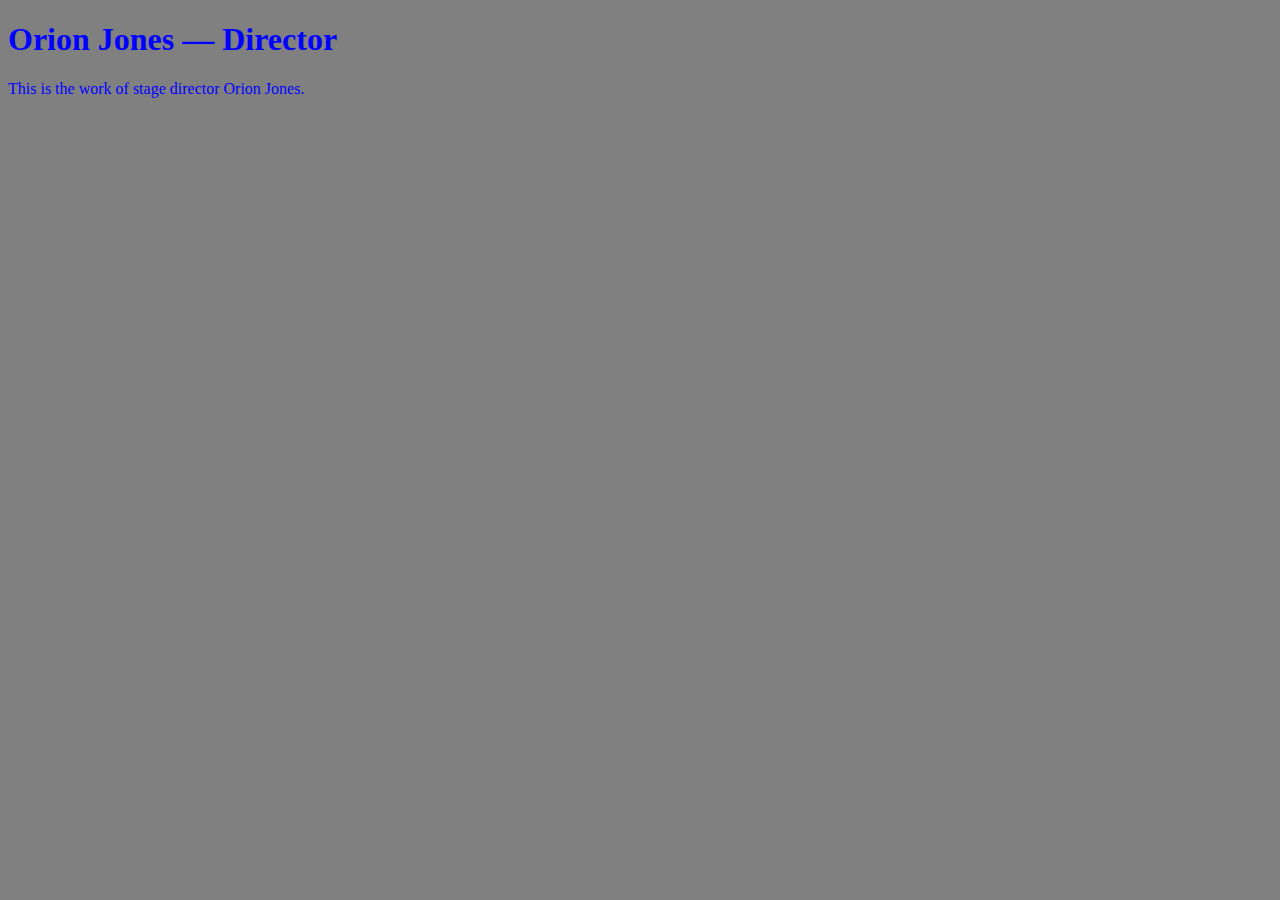
<file: unit_1/index.html>
<!DOCTYPE html>
<html>
<head>
	<title>"Orion Jones — Director</title>
	<link rel="stylesheet" type="text/css" href="css/style.css">
</head>
<body>
<h1>Orion Jones — Director</h1>
<p>This is the work of stage director Orion Jones.</p>

</body>
</html>
</file>
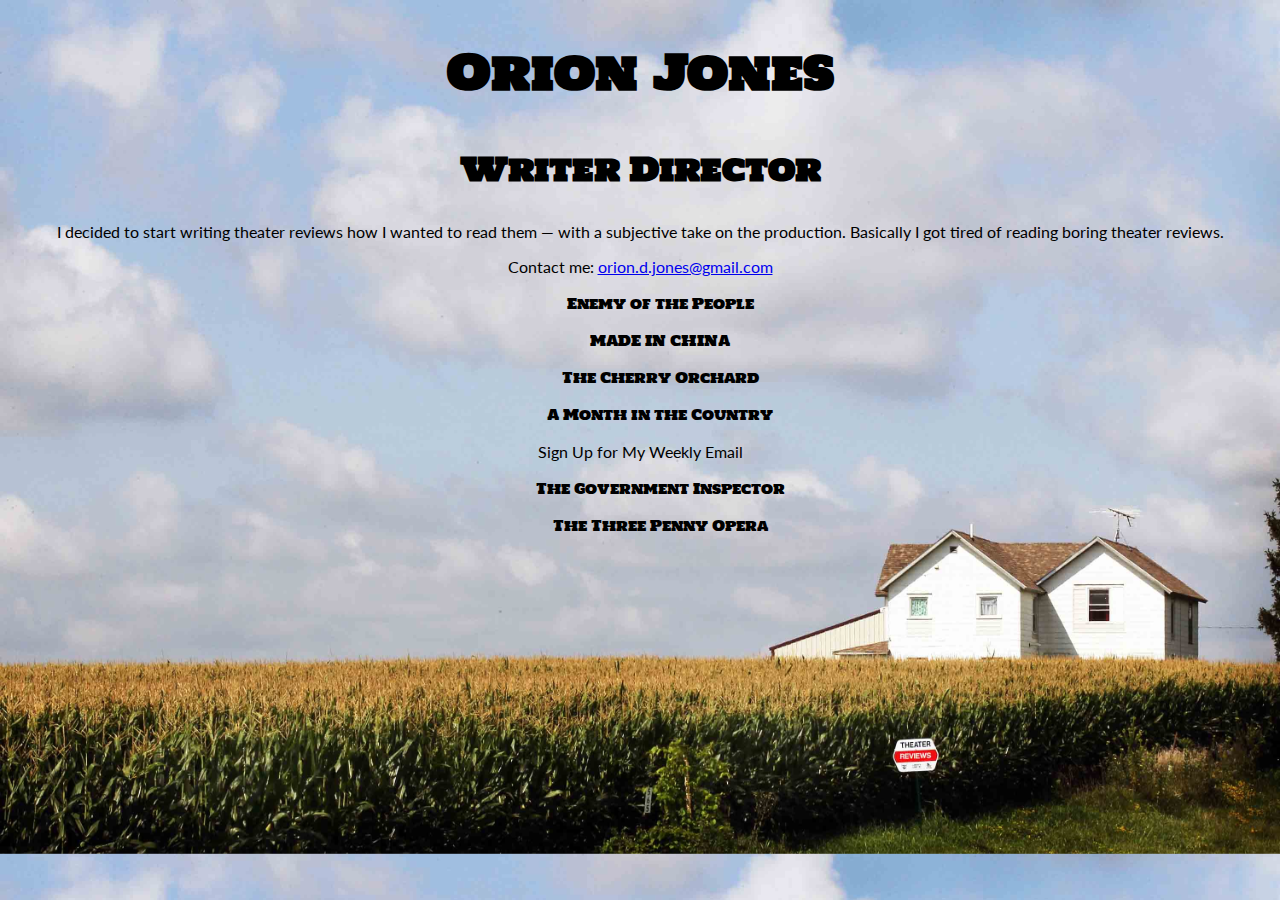
<file: unit_3/index.html>
<!DOCTYPE html>
<html>
<head>
	<title>Orion Jones | Writer and Stage Director</title>
	<link rel="stylesheet" type="text/css" href="css/style.css">
</head>

<body>
<!--<img scr="iowa_farm.jpg" alt="Picture of a Farm in Iowa" title="A farm in Iowa like the one I grew up on!">-->

<h1>Orion Jones</h1>

<h2>Writer Director</h2>

<p>I decided to start writing theater reviews how I wanted to read them — with a subjective take on the production. Basically I got tired of reading boring theater reviews.</p>

<p>Contact me: <a href="mailto:orion.d.jones@gmail.com">orion.d.jones@gmail.com</a>

<ul>Enemy of the People</ul>

<ul>MADE IN CHINA</ul>

<ul>The Cherry Orchard</ul>

<ul>A Month in the Country</ul>

<p>Sign Up for My Weekly Email</p>

<ul>The Government Inspector</ul>

<ul>The Three Penny Opera</ul>

</body>
</html>
</file>
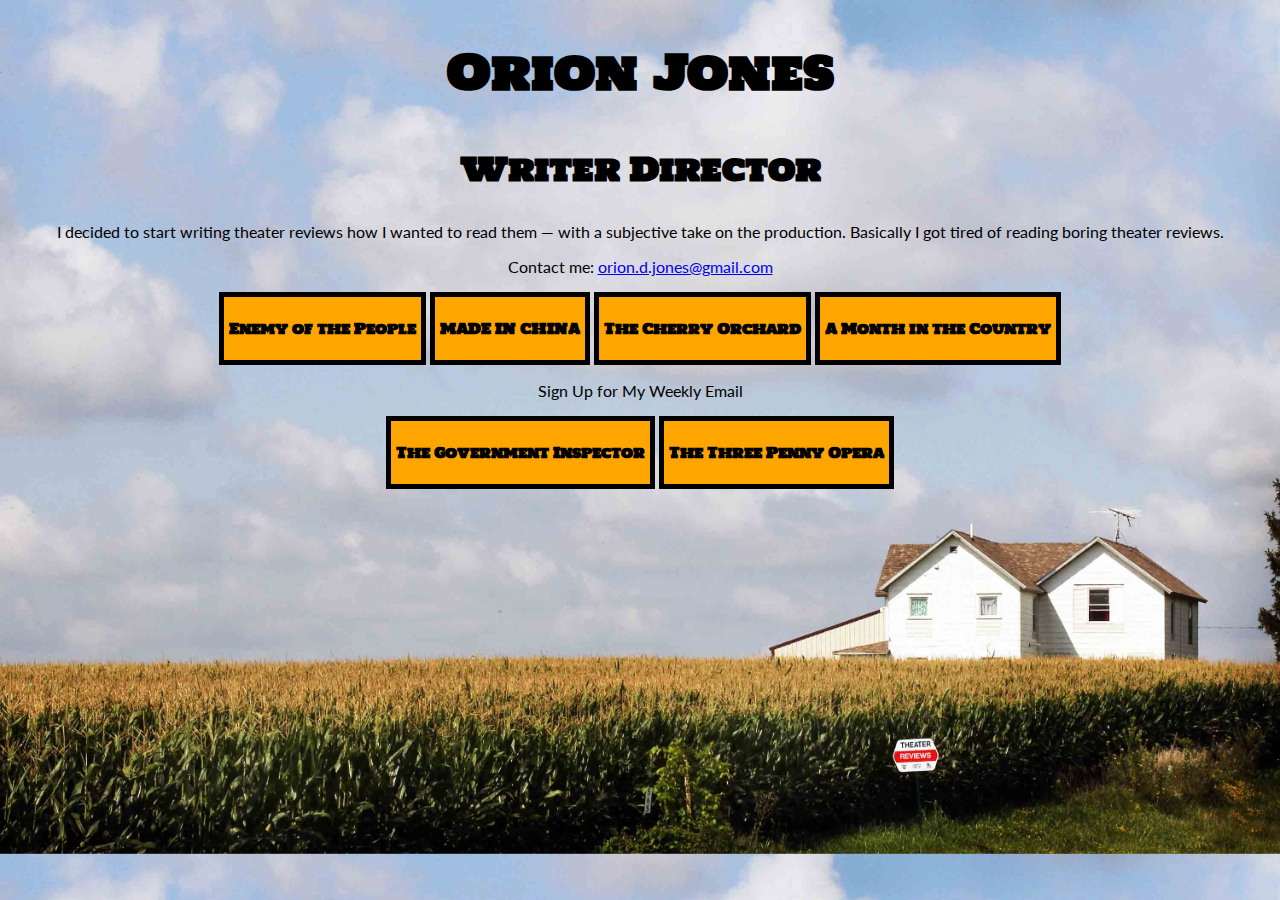
<file: unit_4/index.html>
<!DOCTYPE html>
<html>
<head>
	<title>Orion Jones | Writer and Stage Director</title>
	<link rel="stylesheet" type="text/css" href="css/style.css">
</head>

<body>
<!--<img scr="iowa_farm.jpg" alt="Picture of a Farm in Iowa" title="A farm in Iowa like the one I grew up on!">-->

	<h1>Orion Jones</h1>

	<h2>Writer Director</h2>

	<p>I decided to start writing theater reviews how I wanted to read them — with a subjective take on the production. Basically I got tired of reading boring theater reviews.</p>

	<p>Contact me: <a href="mailto:orion.d.jones@gmail.com">orion.d.jones@gmail.com</a>


	<h3>Enemy of the People</h3>

	<h3>MADE IN CHINA</h3>

	<h3>The Cherry Orchard</h3>

	<h3>A Month in the Country</h3>

	<p>Sign Up for My Weekly Email</p>

	<h3>The Government Inspector</h3>

	<h3>The Three Penny Opera</h3>

</body>
</html>
</file>
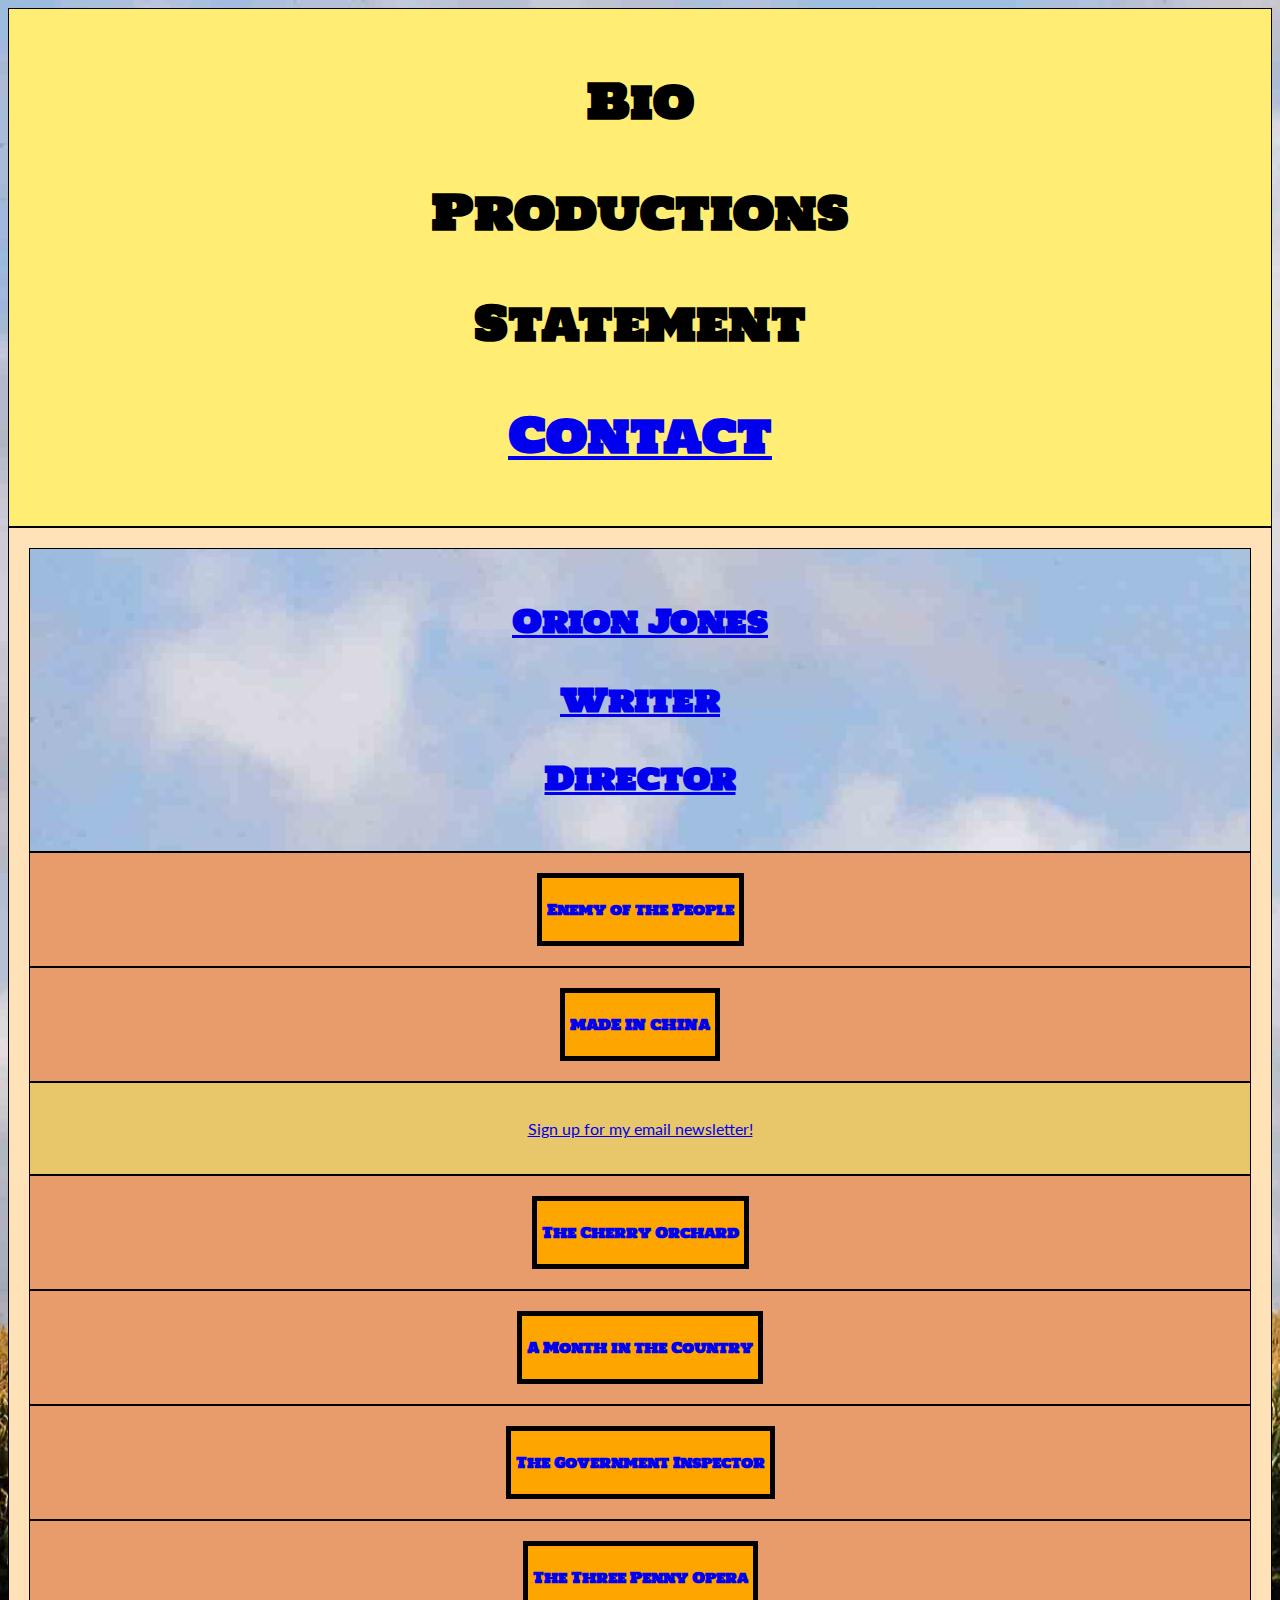
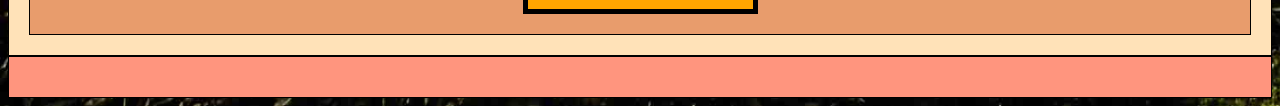
<file: unit_5/index.html>
<!DOCTYPE html>
<html>
<head>
	<title>Orion Jones | Writer and Stage Director</title>
	<link rel="stylesheet" type="text/css" href="css/style.css">
</head>

<body>
	<div class="wrapper">
<!--<img scr="iowa_farm.jpg" alt="Picture of a Farm in Iowa" title="A farm in Iowa like the one I grew up on!">-->
	<header>
		<h1>Bio</h1>
		<h1>Productions</h1>
		<h1>Statement</h1>
		<h1><a href="mailto:orion.d.jones@gmail.com">Contact</h1>

	</header>
	<section id="one">
		<aside class="picture">
			<h2>Orion Jones</h1>
			<h2>Writer</h2>
			<h2>Director</h2>

		</aside>
		<article class="review_1">
			<h3>Enemy of the People</h3>

		</article>
		<article class="review_2">
			<h3>MADE IN CHINA</h3>

		</article>
		<nav>
			<p>Sign up for my email newsletter!</p>

		</nav>
		<article class="review_3">
			<h3>The Cherry Orchard</h3>

		</article>
		<article class="review_4">
			<h3>A Month in the Country</h3>

		</article>
		<article class="review_5">
			<h3>The Government Inspector</h3>

		</article>
		<article class="review_6">
			<h3>The Three Penny Opera</h3>

		</article>
	</section>
	<footer>
		
	</footer>
	</div>
</body>
</html>
</file>
<file: unit_1/css/style.css>
body {
	background-color: gray;
}

h1, p {
	color: blue;
}
</file>
<file: unit_3/css/style.css>
@import url('https://fonts.googleapis.com/css?family=Holtwood+One+SC|Lato|Righteous');

body {
	font-style: normal;
	background-color: #ffcf40;
	text-align: center;
	color: #000000;
}

body {
	background-image: url("../images/iowa_farm.jpg");
	background-size: cover;
	background-color: #cccccc;
}

hr {
	width: 200px;
}

h1 {
	font-family: 'Holtwood One SC', serif;
	font-size: 48px;
}

h2 {
	font-family: 'Holtwood One SC', serif;
	font-size: 32px;
}

p {
	font-family: 'Lato', sans-serif;
	outline-width: 30em;
}

ul {
	font-family: 'Holtwood One SC', serif;
	font-size: 14px;
}
</file>
<file: unit_4/css/style.css>
@import url('https://fonts.googleapis.com/css?family=Holtwood+One+SC|Lato|Righteous');

body {
	font-style: normal;
	background-color: #ffcf40;
	text-align: center;
	color: #000000;
}

body {
	background-image: url("../images/iowa_farm.jpg");
	background-size: cover;
	background-color: #cccccc;
}

/*hr {
	width: 200px;
}*/

h1 {
	font-family: 'Holtwood One SC', serif;
	font-size: 48px;
}

h2 {
	font-family: 'Holtwood One SC', serif;
	font-size: 32px;
}

p {
	font-family: 'Lato', sans-serif;
	outline-width: 30em;
}

h3 {
	font-family: 'Holtwood One SC', serif;
	font-size: 14px;
	font-color: black;
	display: inline-block;
	padding: 20px 5px;
	border: 5px solid black;
	margin: 0;
	background-color: orange;

}
</file>
<file: unit_5/css/style.css>
@import url('https://fonts.googleapis.com/css?family=Holtwood+One+SC|Lato|Righteous');

body {
	font-style: normal;
	background-color: #ffcf40;
	text-align: center;
	color: #000000;
}

body {
	background-image: url("../images/iowa_farm.jpg");
	background-size: cover;
	background-color: #cccccc;
}



header	{
	background-color: #FFED74;
	border: 1px black solid;
	padding: 20px;
}

aside	{
	background-image: url("../images/iowa_farm.jpg");
	background-color: #FFC675;
	border: 1px black solid;
	padding: 20px;
}

article	{
	background-color: #E89C6C;
	border: 1px black solid;
	padding: 20px;
}

nav	{
	background-color: #E8C66A;
	border: 1px black solid;
	padding: 20px;
}

footer	{
	background-color: #FF957E;
	border: 1px black solid;
	padding: 20px;
}

section	{
	background-color: #FFE2B8;
	border: 1px black solid;
	padding: 20px;
}

/*
div	{
	background-color: #FFE2B8
	border: 1px black solid;
	padding: 20px;

}
*/

/*
hr {
	width: 200px;
}
*/



h1 {
	font-family: 'Holtwood One SC', serif;
	font-size: 48px;
}

h2 {
	font-family: 'Holtwood One SC', serif;
	font-size: 32px;
}

p {
	font-family: 'Lato', sans-serif;
	outline-width: 30em;
}

h3 {
	font-family: 'Holtwood One SC', serif;
	font-size: 14px;
	font-color: black;
	display: inline-block;
	padding: 20px 5px;
	border: 5px solid black;
	margin: 0;
	background-color: orange;

}
</file>
